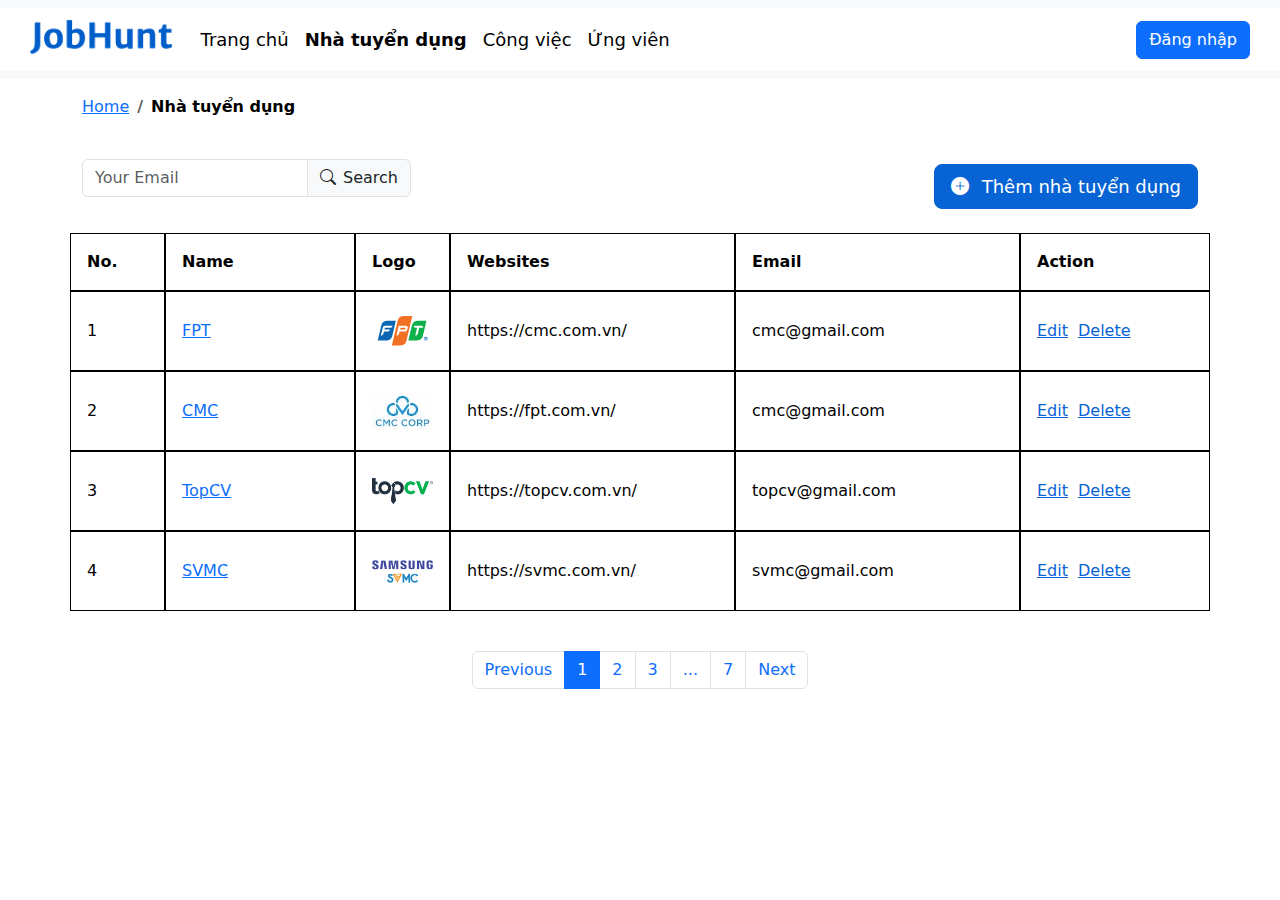
<file: employers/index.html>
<!DOCTYPE html>
<html lang="en">
<head>
  <title>Jobhunt</title>
  <meta charset="utf-8">
  <meta name="viewport" content="width=device-width, initial-scale=1">
  <link href="https://cdn.jsdelivr.net/npm/bootstrap@5.1.3/dist/css/bootstrap.min.css" rel="stylesheet">
  <link rel="stylesheet" href="https://cdn.jsdelivr.net/npm/bootstrap-icons@1.5.0/font/bootstrap-icons.css">
  <script src="https://cdn.jsdelivr.net/npm/bootstrap@5.1.3/dist/js/bootstrap.bundle.min.js"></script>
</head>

<link rel = "stylesheet" href = "style.css">

<body>
    <nav class="navbar navbar-expand-sm bg-light">
        <div class="container-fluid menu" id = "menu">
            <ul class="navbar-nav">
                <li class="nav-item">
                    <img src = "../img/logo.png">
                </li>
                <li class="nav-item">
                <a class="nav-link" href="../home/index.html">Trang chủ</a>
                </li>
                <li class="nav-item">
                <a class="nav-link active" href="">Nhà tuyển dụng</a>
                </li>
                <li class="nav-item">
                <a class="nav-link" href="../job/index.html">Công việc</a>
                </li>
                <li class="nav-item">
                    <a class="nav-link" href="../applicants/index.html">Ứng viên</a>
                </li>
                
            </ul>
            <button type="button" class="btn btn-primary nav-item log-in">Đăng nhập</button>

        </div>
    </nav>

    <div class="container-fluid mt-3 employers container">
          
          <nav aria-label="breadcrumb" style = "margin-bottom: 40px;">
            <ol class="breadcrumb">
              <li class="breadcrumb-item" style = "font-weight: 400; "><a href="../home/index.html">Home</a></li>
              <li class="breadcrumb-item active" aria-current="page" style = "font-weight: 600; color: #000">Nhà tuyển dụng</li>
            </ol>
          </nav>
        <div class = "employers-nav">
            <div class = "search-bar">
                <div class="input-group mb-3">
                    <input type="text" class="form-control" placeholder="Your Email" name="email">
                    <span class="input-group-text">
                        <i class="bi bi-search"  style = "box-sizing: border-box; margin-right: 7px;"></i>
                         Search 
                    </span>
                  </div>              
            </div>
            <div>
                <a href="../employers/add/index.html" class="btn btn-info btn-lg add-employer">
                    <i class="bi bi-plus-circle-fill" style = "box-sizing: border-box; margin-right: 7px;"></i>
                     Thêm nhà tuyển dụng
                </a>
            </div> 
        </div>
        <div class = "employers-list">
            <div class="row ">
                <div class="col-sm-1 p-3 employers-col text-black table-title">No.</div>
                <div class="col-sm-2 p-3 employers-col text-black table-title">Name</div>
                <div class="col-sm-1 p-3 employers-col text-black table-title">Logo</div>
                <div class="col-sm-3 p-3 employers-col text-black table-title">Websites</div>
                <div class="col-sm-3 p-3 employers-col text-black table-title">Email</div>
                <div class="col-sm-2 p-3 employers-col text-black table-title">Action
                </div>
            </div>
            <div class="row employers-row">
                <div class="col-sm-1 p-3 employers-col text-black">1</div>
                    <div class="col-sm-2 p-3 employers-col text employers-name">
                        <a href = "detail/index.html">
                            FPT
                        </a>
                    </div>
                <div class="col-sm-1 p-3 employers-col text-black" >
                    <div style = "width: 100%;">
                        <img src = "../img/logo/fpt.svg" style = "width: 100%;">
                    </div>            
                </div>
                <div class="col-sm-3 p-3 employers-col text-black">https://cmc.com.vn/</div>
                <div class="col-sm-3 p-3 employers-col text-black">cmc@gmail.com</div>
                <div class="col-sm-2 p-3 employers-col text-black employers-action">
                    <a href = "../employers/edit/index.html">
                        <span>Edit</span>
                    </a>
                    <span>Delete</span>
                </div>
            </div>
            <div class="row employers-row">
                <div class="col-sm-1 p-3 employers-col text-black">2</div>
                <div class="col-sm-2 p-3 employers-col text employers-name">
                    <a href = "detail/index.html">
                        CMC
                    </a>
                </div>
                <div class="col-sm-1 p-3 employers-col text-black" >
                    <div style = "width: 100%;">
                        <img src = "../img/logo/cmc.jpeg" style = "width: 100%;">
                    </div>
                </div>
                <div class="col-sm-3 p-3 employers-col text-black">https://fpt.com.vn/</div>
                <div class="col-sm-3 p-3 employers-col text-black">cmc@gmail.com</div>
                <div class="col-sm-2 p-3 employers-col text-black employers-action">
                    <a href = "../employers/edit/index.html">
                        <span>Edit</span>
                    </a>
                    <span>Delete</span>
                </div>
            </div>
            <div class="row employers-row">
                <div class="col-sm-1 p-3 employers-col text-black">3</div>
                <div class="col-sm-2 p-3 employers-col text employers-name">
                    <a href = "detail/index.html">
                        TopCV
                    </a>
                </div>
                <div class="col-sm-1 p-3 employers-col text-black" >
                    <div style = "width: 100%;">
                        <img src = "../img/logo/topcv.png" style = "width: 100%;">
                    </div>
                </div>
                <div class="col-sm-3 p-3 employers-col text-black">https://topcv.com.vn/</div>
                <div class="col-sm-3 p-3 employers-col text-black">topcv@gmail.com</div>
                <div class="col-sm-2 p-3 employers-col text-black employers-action">
                    <a href = "../employers/edit/index.html">
                        <span>Edit</span>
                    </a>
                    <span>Delete</span>
                </div>
            </div>
            <div class="row employers-row">
                <div class="col-sm-1 p-3 employers-col text-black">4</div>
                <div class="col-sm-2 p-3 employers-col text employers-name">
                    <a href = "detail/index.html">
                        SVMC
                    </a>
                </div>
                <div class="col-sm-1 p-3 employers-col text-black" >
                    <div style = "width: 100%;">
                        <img src = "../img/logo/svmc.jpeg" style = "width: 100%;">
                    </div>
                </div>
                <div class="col-sm-3 p-3 employers-col text-black">https://svmc.com.vn/</div>
                <div class="col-sm-3 p-3 employers-col text-black">svmc@gmail.com</div>
                <div class="col-sm-2 p-3 employers-col text-black employers-action">
                    <a href = "../employers/edit/index.html">
                        <span>Edit</span>
                    </a>
                    <span>Delete</span>
                </div>
            </div>
        </div>
      </div>
      <ul class="pagination justify-content-center employers-pagination">
        <li class="page-item"><a class="page-link" href="javascript:void(0);">Previous</a></li>
        <li class="page-item active"><a class="page-link" href="javascript:void(0);">1</a></li>
        <li class="page-item"><a class="page-link" href="javascript:void(0);">2</a></li>
        <li class="page-item"><a class="page-link" href="javascript:void(0);">3</a></li>
        <li class="page-item"><a class="page-link" href="javascript:void(0);">...</a></li>

        <li class="page-item"><a class="page-link" href="javascript:void(0);">7</a></li>
        <li class="page-item"><a class="page-link" href="javascript:void(0);">Next</a></li>
      </ul>
      

</body>
</html>
</file>
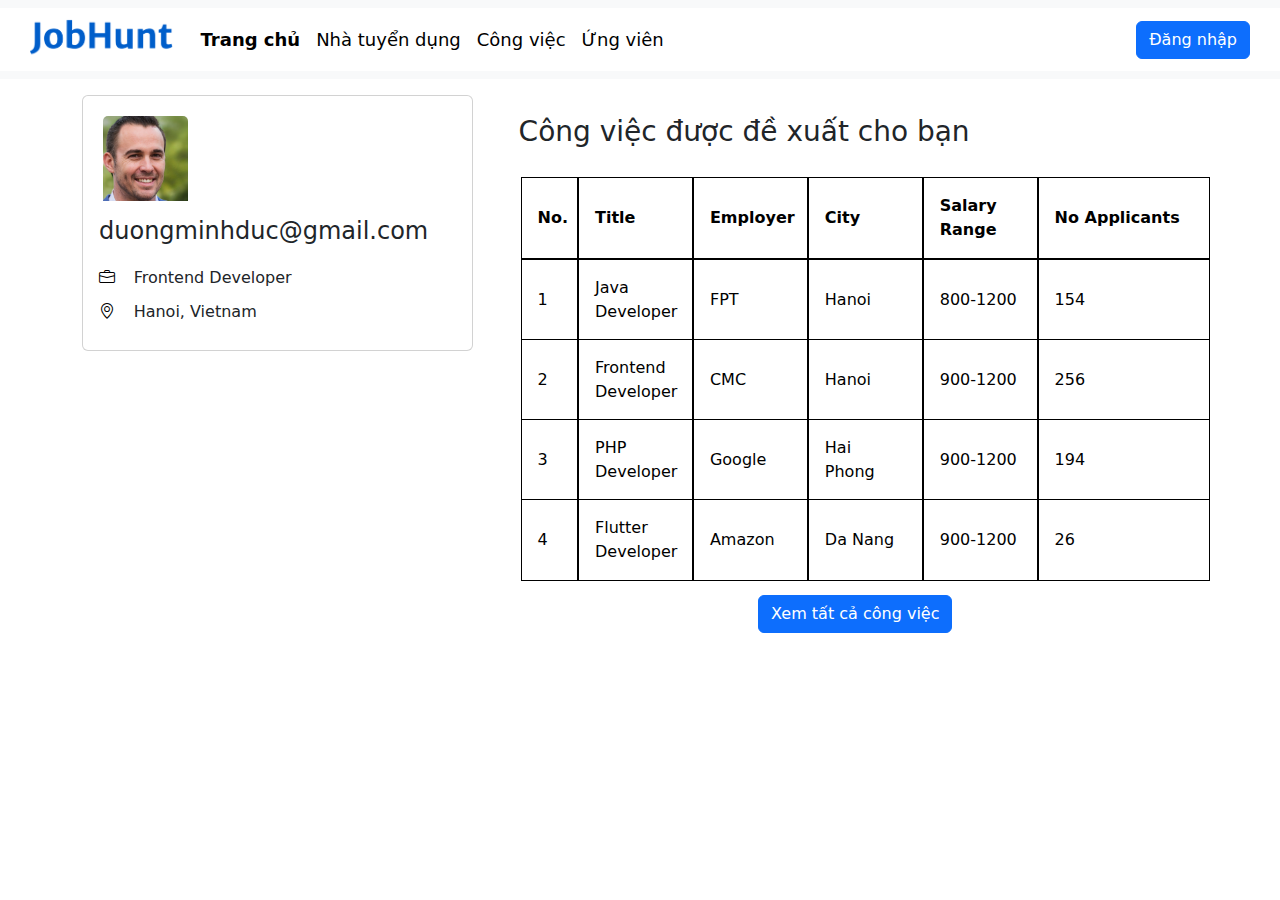
<file: home/index.html>
<!DOCTYPE html>
<html lang="en">
<head>
  <title>Jobhunt</title>
  <meta charset="utf-8">
  <meta name="viewport" content="width=device-width, initial-scale=1">
  <link href="https://cdn.jsdelivr.net/npm/bootstrap@5.1.3/dist/css/bootstrap.min.css" rel="stylesheet">
  <link rel="stylesheet" href="https://cdn.jsdelivr.net/npm/bootstrap-icons@1.5.0/font/bootstrap-icons.css">
  <script src="https://cdn.jsdelivr.net/npm/bootstrap@5.1.3/dist/js/bootstrap.bundle.min.js"></script>
</head>

<link rel = "stylesheet" href = "style.css">

<body>

    <nav class="navbar navbar-expand-sm bg-light">
        <div class="container-fluid menu" id = "menu">
            <ul class="navbar-nav">
                <li class="nav-item">
                    <img src = "../img/logo.png" class = "menu-logo">
                </li>
                <li class="nav-item">
                <a class="nav-link active" href="../home/index.html">Trang chủ</a>
                </li>
                <li class="nav-item">
                <a class="nav-link" href="../employers/index.html">Nhà tuyển dụng</a>
                </li>
                <li class="nav-item">
                <a class="nav-link" href="../job/index.html">Công việc</a>
                </li>
                <li class="nav-item">
                    <a class="nav-link" href="../applicants/index.html">Ứng viên</a>
                </li>
                
            </ul>
            <button type="button" class="btn btn-primary nav-item log-in">Đăng nhập</button>

        </div>
      </nav>

    <div class="container-fluid mt-3 container intro">
        <div class = "user-info">
            <div class="card">
                <img class="card-img-top" src="../img/face.jpeg" alt="Card image" class="rounded-circle" style="width:22%; margin: 20px 0px 0 20px ;">
                <div class="card-body">
                  <h4 class="card-title" style = "margin-bottom: 20px;">duongminhduc@gmail.com</h4>
                  <div class="info">
                    <div class = "icon">
                        <i class="bi bi-briefcase"></i>
                    </div>
                    <div class = "content">
                        Frontend Developer
                    </div>
                  </div>
                  <div class="card-text info">
                    <div class = "icon">
                        <i class="bi bi-geo-alt"></i>
                    </div>
                    <div class = "content">
                        Hanoi, Vietnam
                    </div>
                  </div>
                </div>
            </div>
        </div>
        <div class = "job-info">
            <p class="h3" style = "padding: 20px 0; margin-left: -14px">Công việc được đề xuất cho bạn</p>

            <div class = "jobs-list">
                <div class="row ">
                    <div class="col-sm-1 p-3 jobs-col text-black table-title">No.</div>
                    <div class="col-sm-2 p-3 jobs-col text-black table-title">Title</div>
                    <div class="col-sm-2 p-3 jobs-col text-black table-title">Employer</div>
                    <div class="col-sm-2 p-3 jobs-col text-black table-title">City</div>
                    <div class="col-sm-2 p-3 jobs-col text-black table-title">Salary Range</div>
                    <div class="col-sm-3 p-3 jobs-col text-black table-title">No Applicants</div>
                    </div>
                <a href = "detail/index.html">
                    <div class="row jobs-row">
                        <div class="col-sm-1 p-3 jobs-col text-black">1</div>
                        <div class="col-sm-2 p-3 jobs-col text-black ">Java Developer</div>
                        <div class="col-sm-2 p-3 jobs-col text-black ">FPT</div>
                        <div class="col-sm-2 p-3 jobs-col text-black">Hanoi</div>
                        <div class="col-sm-2 p-3 jobs-col text-black">800-1200</div>
                        <div class="col-sm-3 p-3 jobs-col text-black">154</div>
                    </div>
                </a>
              
                <a href = "detail/index.html">
                <div class="row jobs-row">
                    <div class="col-sm-1 p-3 jobs-col text-black">2</div>
                    <div class="col-sm-2 p-3 jobs-col text-black">Frontend Developer</div>
                    <div class="col-sm-2 p-3 jobs-col text-black">CMC</div>
                    <div class="col-sm-2 p-3 jobs-col text-black">Hanoi</div>
                    <div class="col-sm-2 p-3 jobs-col text-black">900-1200</div>
                    <div class="col-sm-3 p-3 jobs-col text-black">256</div>
                </div>
                </a>
    
                <a href = "detail/index.html">
                <div class="row jobs-row">
                    <div class="col-sm-1 p-3 jobs-col text-black">3</div>
                    <div class="col-sm-2 p-3 jobs-col text-black">PHP Developer</div>
                    <div class="col-sm-2 p-3 jobs-col text-black">Google</div>
                    <div class="col-sm-2 p-3 jobs-col text-black">Hai Phong</div>
                    <div class="col-sm-2 p-3 jobs-col text-black">900-1200</div>
                    <div class="col-sm-3 p-3 jobs-col text-black">194</div>
                </div>
                </a>
    
                <a href = "detail/index.html">
                <div class="row jobs-row">
                    <div class="col-sm-1 p-3 jobs-col text-black">4</div>
                    <div class="col-sm-2 p-3 jobs-col text-black">Flutter Developer</div>
                    <div class="col-sm-2 p-3 jobs-col text-black">Amazon</div>
                    <div class="col-sm-2 p-3 jobs-col text-black">Da Nang</div>
                    <div class="col-sm-2 p-3 jobs-col text-black">900-1200</div>
                    <div class="col-sm-3 p-3 jobs-col text-black">26</div>
                </div>
                </a>
            </div>
            <div class="container mt-3 text-center">
                <a href = "../job/index.html">
                    <button type="button" class="btn btn-primary" style = "margin-right: 20px;">Xem tất cả công việc</button>
                </a>
            </div>
        </div>
    </div>
      

</body>
</html>
</file>
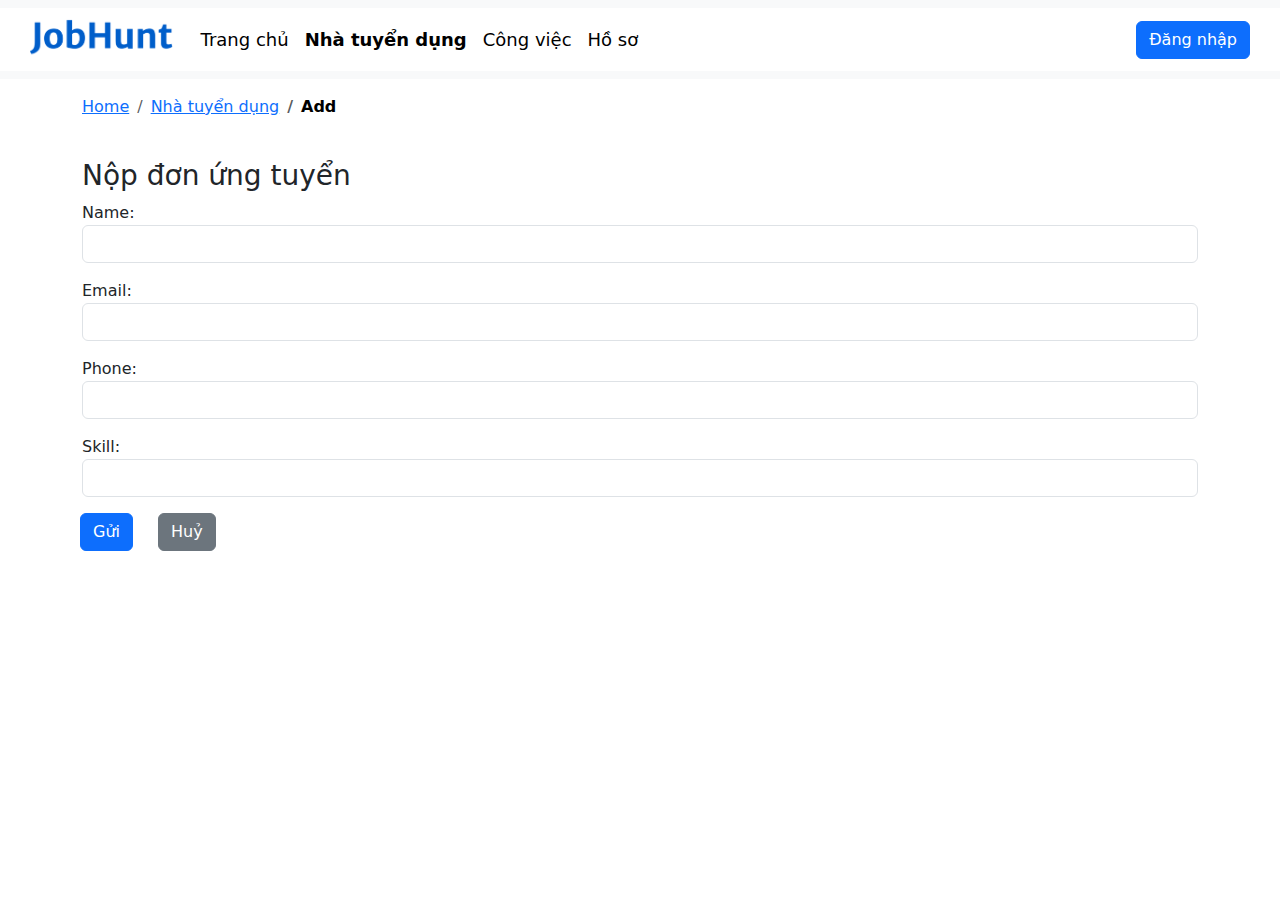
<file: applicants/apply/index.html>
<!DOCTYPE html>
<html lang="en">
<head>
  <title>Jobhunt</title>
  <meta charset="utf-8">
  <meta name="viewport" content="width=device-width, initial-scale=1">
  <link href="https://cdn.jsdelivr.net/npm/bootstrap@5.1.3/dist/css/bootstrap.min.css" rel="stylesheet">
  <link rel="stylesheet" href="https://cdn.jsdelivr.net/npm/bootstrap-icons@1.5.0/font/bootstrap-icons.css">
  <script src="https://cdn.jsdelivr.net/npm/bootstrap@5.1.3/dist/js/bootstrap.bundle.min.js"></script>
</head>

<link rel = "stylesheet" href = "style.css">

<body>
    <nav class="navbar navbar-expand-sm bg-light">
        <div class="container-fluid menu" id = "menu">
            <ul class="navbar-nav">
                <li class="nav-item">
                    <img src = "../../img/logo.png">
                </li>
                <li class="nav-item">
                <a class="nav-link" href="../../home/index.html">Trang chủ</a>
                </li>
                <li class="nav-item">
                <a class="nav-link active" href="">Nhà tuyển dụng</a>
                </li>
                <li class="nav-item">
                <a class="nav-link" href="#">Công việc</a>
                </li>
                <li class="nav-item">
                    <a class="nav-link" href="#">Hồ sơ</a>
                </li>
                
            </ul>
            <button type="button" class="btn btn-primary nav-item log-in">Đăng nhập</button>

        </div>
    </nav>

    <div class="container-fluid mt-3 employers container">
        <nav aria-label="breadcrumb" style = "margin-bottom: 40px;">
            <ol class="breadcrumb">
              <li class="breadcrumb-item" style = "font-weight: 400; "><a href="../../home/index.html">Home</a></li>
              <li class="breadcrumb-item" style = "font-weight: 400; "><a href="../../employers/index.html">Nhà tuyển dụng</a></li>
              <li class="breadcrumb-item active" aria-current="page" style = "font-weight: 600; color: #000">Add</li>
            </ol>
        </nav>

        <p class="h3"> Nộp đơn ứng tuyển</p>

        <form action="">
            <div class="mb-3">
              <label for="email">Name:</label>
              <input class="form-control" placeholder="" name="name">
            </div>
            <div class="mb-3">
                <label for="pwd">Email:</label>
                <input class="form-control" placeholder="" name="website">
              </div>
              <div class="mb-3">
                <label for="pwd">Phone:</label>
                <input class="form-control" placeholder="" name="website">
              </div>
              <div class="mb-3">
                <label for="pwd">Skill:</label>
                <input class="form-control" placeholder="" name="website">
              </div>
              <!-- <div class="mb-3">
                <label for="pwd">Logo:</label>
                <input class="form-control" type="file" id="formFile">
            </div> -->
            <!-- <div class="form-check mb-3">
              <label class="form-check-label">
                <input class="form-check-input" type="checkbox" name="remember"> Remember me
              </label>
            </div> -->
            <!-- <button type="submit" class="btn btn-primary">Submit</button> -->
          </form>

          <div class="container mt-3" style = "margin-left: -14px;">
            <a href = "sent/index.html"><button type="button" class="btn btn-primary" style = "margin-right: 20px;">Gửi</button></a>
            <button type="button" class="btn btn-secondary">Huỷ</button>
          </div>
          
          
    </div>
      

</body>
</html>
</file>
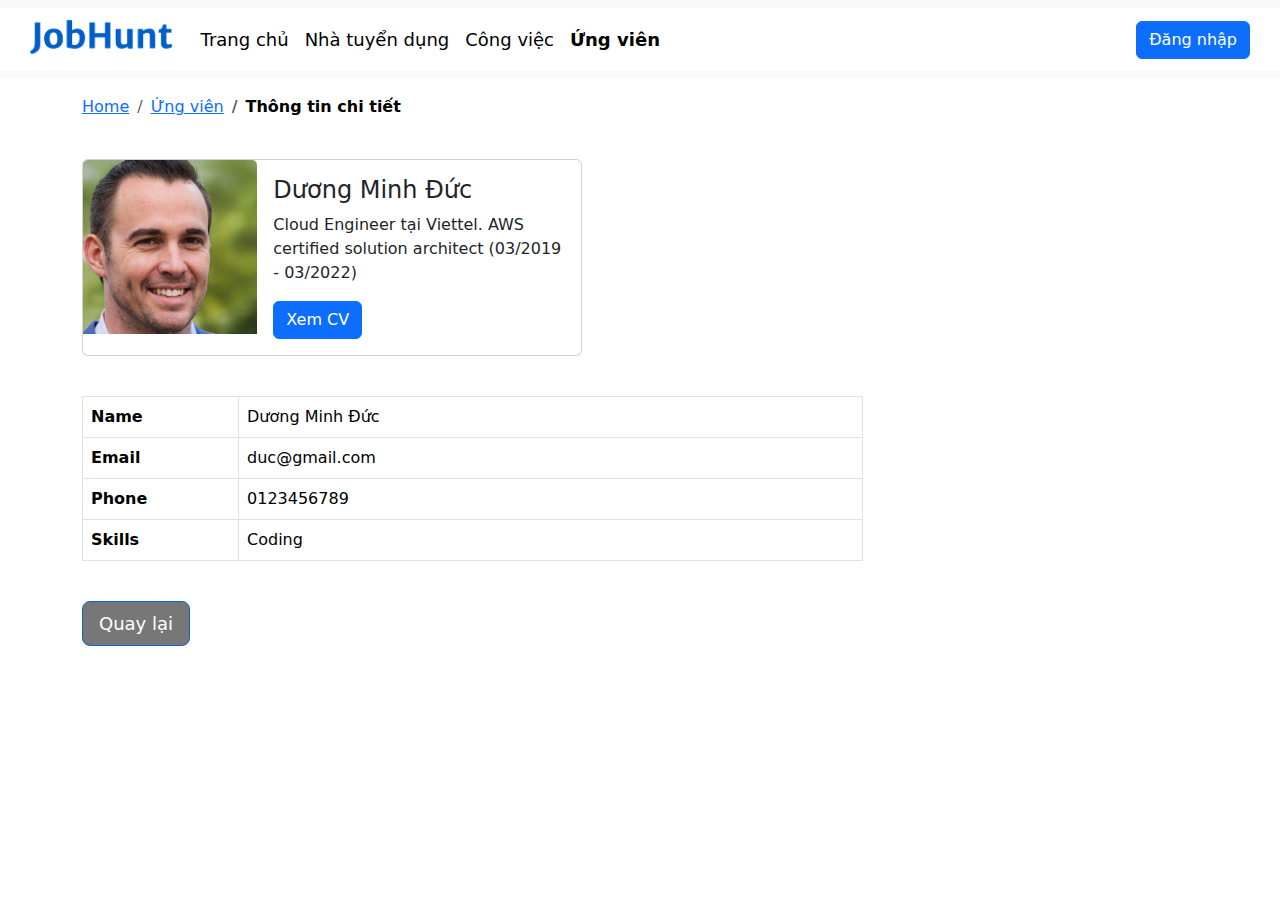
<file: applicants/detail/index.html>
<!DOCTYPE html>
<html lang="en">
<head>
  <title>Jobhunt</title>
  <meta charset="utf-8">
  <meta name="viewport" content="width=device-width, initial-scale=1">
  <link href="https://cdn.jsdelivr.net/npm/bootstrap@5.1.3/dist/css/bootstrap.min.css" rel="stylesheet">
  <link rel="stylesheet" href="https://cdn.jsdelivr.net/npm/bootstrap-icons@1.5.0/font/bootstrap-icons.css">
  <script src="https://cdn.jsdelivr.net/npm/bootstrap@5.1.3/dist/js/bootstrap.bundle.min.js"></script>
</head>

<link rel = "stylesheet" href = "style.css">

<body>
  <nav class="navbar navbar-expand-sm bg-light">
    <div class="container-fluid menu" id = "menu">
        <ul class="navbar-nav">
            <li class="nav-item">
                <img src = "../../img/logo.png">
            </li>
            <li class="nav-item">
            <a class="nav-link" href="../../home/index.html">Trang chủ</a>
            </li>
            <li class="nav-item">
            <a class="nav-link" href="../../employers/index.html">Nhà tuyển dụng</a>
            </li>
            <li class="nav-item">
            <a class="nav-link" href="../../job/index.html">Công việc</a>
            </li>
            <li class="nav-item">
                <a class="nav-link active" href="#">Ứng viên</a>
            </li>
            
        </ul>
        <button type="button" class="btn btn-primary nav-item log-in">Đăng nhập</button>

    </div>
</nav>

    <div class="container-fluid mt-3 employers container">
      <nav aria-label="breadcrumb" style = "margin-bottom: 40px;">
        <ol class="breadcrumb">
          <li class="breadcrumb-item" style = "font-weight: 400; "><a href="../../home/index.html">Home</a></li>
          <li class="breadcrumb-item" style = "font-weight: 400; "><a href="../../applicants/index.html">Ứng viên</a></li>
          <li class="breadcrumb-item active" aria-current="page" style = "font-weight: 600; color: #000">Thông tin chi tiết</li>
        </ol>
      </nav>

        <div class="card" style="width:500px; margin-bottom: 40px; display: flex; flex-direction: row;">
          <div style="width:35%">
            <img class="card-img-top" src="../../img/face.jpeg" alt="Card image" style="width:100%">
          </div>
          <div class="card-body" style = "width:65%">
            <h4 class="card-title">Dương Minh Đức</h4>
            <p class="card-text">Cloud Engineer tại Viettel. AWS certified solution architect (03/2019 - 03/2022)
            </p>
            <a href="#" class="btn btn-primary">Xem CV</a>
          </div>
        </div>

        <table class="table table-bordered" style = "width: 70%">
          <!-- <thead>
            <tr>
              <th scope="col">#</th>
              <th scope="col">First</th>
              <th scope="col">Last</th>
              <th scope="col">Handle</th>
            </tr>
          </thead> -->
          <tbody>
            <tr>
              <th scope="row" style = "width: 20%">Name</th>
              <td style = "width: 80%">Dương Minh Đức</td>           
            </tr>
            <tr>
              <th scope="row">Email</th>
              <td>duc@gmail.com</td>             
            </tr>
            <tr>
              <th scope="row">Phone</th>
              <td>0123456789</td>
            </tr>
            <tr>
              <th scope="row">Skills</th>
              <td>Coding</td>
            </tr>
          </tbody>
        </table>

        <div class = "nav-job" style = "display: flex;">
          <a href="../index.html" class="btn btn-info btn-lg view-job" style = "background-color: rgb(119, 119, 119);">
                        Quay lại
          </a>
        </div>


          
    </div>
      

</body>
</html>
</file>
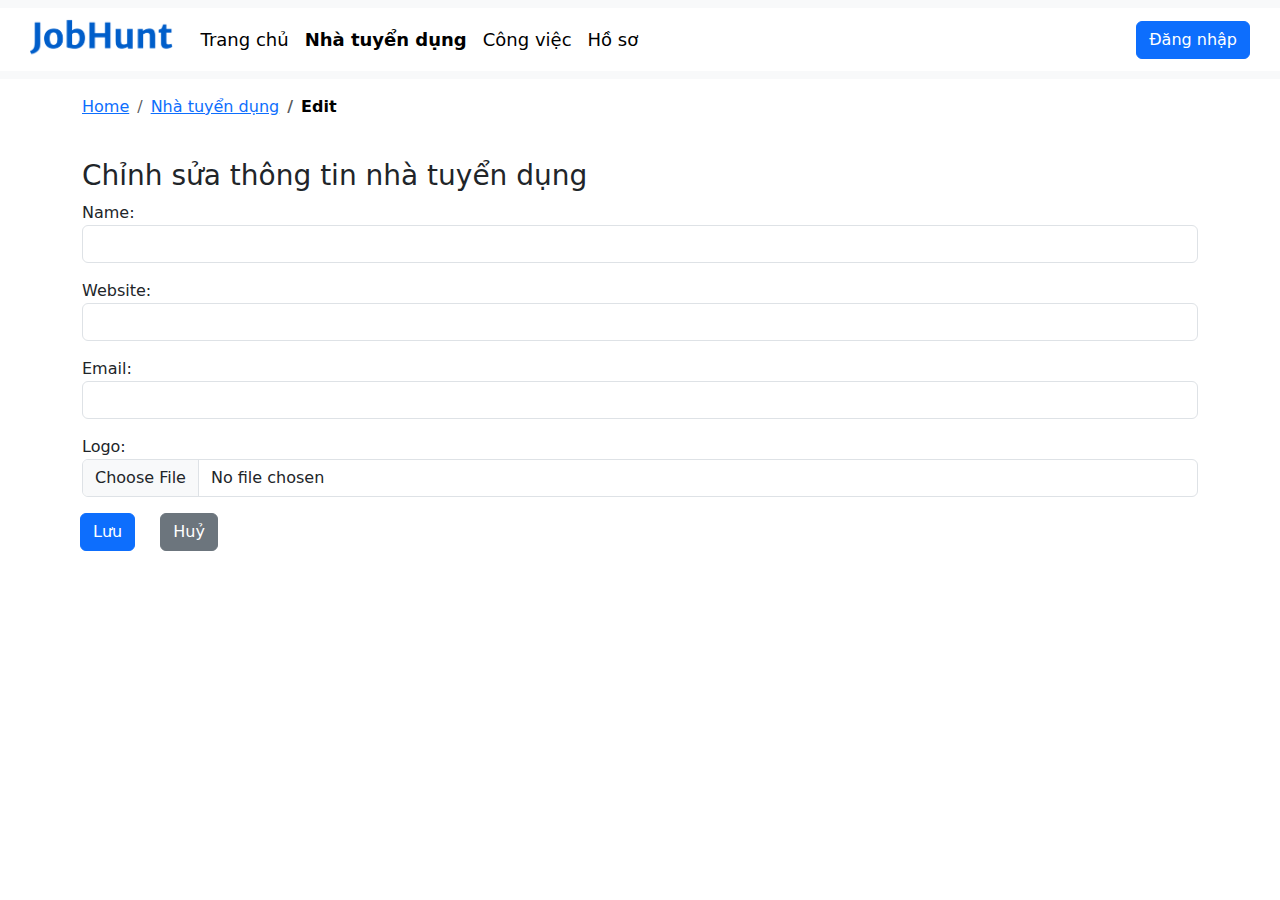
<file: applicants/edit/index.html>
<!DOCTYPE html>
<html lang="en">
<head>
  <title>Jobhunt</title>
  <meta charset="utf-8">
  <meta name="viewport" content="width=device-width, initial-scale=1">
  <link href="https://cdn.jsdelivr.net/npm/bootstrap@5.1.3/dist/css/bootstrap.min.css" rel="stylesheet">
  <link rel="stylesheet" href="https://cdn.jsdelivr.net/npm/bootstrap-icons@1.5.0/font/bootstrap-icons.css">
  <script src="https://cdn.jsdelivr.net/npm/bootstrap@5.1.3/dist/js/bootstrap.bundle.min.js"></script>
</head>

<link rel = "stylesheet" href = "style.css">

<body>
    <nav class="navbar navbar-expand-sm bg-light">
        <div class="container-fluid menu" id = "menu">
            <ul class="navbar-nav">
                <li class="nav-item">
                    <img src = "../../img/logo.png">
                </li>
                <li class="nav-item">
                <a class="nav-link" href="../../home/index.html">Trang chủ</a>
                </li>
                <li class="nav-item">
                <a class="nav-link active" href="">Nhà tuyển dụng</a>
                </li>
                <li class="nav-item">
                <a class="nav-link" href="#">Công việc</a>
                </li>
                <li class="nav-item">
                    <a class="nav-link" href="#">Hồ sơ</a>
                </li>
                
            </ul>
            <button type="button" class="btn btn-primary nav-item log-in">Đăng nhập</button>

        </div>
    </nav>

    <div class="container-fluid mt-3 employers container">
        <nav aria-label="breadcrumb" style = "margin-bottom: 40px;">
            <ol class="breadcrumb">
              <li class="breadcrumb-item" style = "font-weight: 400; "><a href="../../home/index.html">Home</a></li>
              <li class="breadcrumb-item" style = "font-weight: 400; "><a href="../../employers/index.html">Nhà tuyển dụng</a></li>
              <li class="breadcrumb-item active" aria-current="page" style = "font-weight: 600; color: #000">Edit</li>
            </ol>
        </nav>

        <p class="h3"> Chỉnh sửa thông tin nhà tuyển dụng</p>

        <form action="">
            <div class="mb-3">
              <label for="email">Name:</label>
              <input class="form-control" placeholder="" name="name">
            </div>
            <div class="mb-3">
              <label for="pwd">Website:</label>
              <input class="form-control" placeholder="" name="website">
            </div>
            <div class="mb-3">
                <label for="pwd">Email:</label>
                <input class="form-control" placeholder="" name="website">
              </div>
              <div class="mb-3">
                <label for="pwd">Logo:</label>
                <input class="form-control" type="file" id="formFile">
            </div>
            <!-- <div class="form-check mb-3">
              <label class="form-check-label">
                <input class="form-check-input" type="checkbox" name="remember"> Remember me
              </label>
            </div> -->
            <!-- <button type="submit" class="btn btn-primary">Submit</button> -->
          </form>

          <div class="container mt-3" style = "margin-left: -14px;">
            <button type="button" class="btn btn-primary" style = "margin-right: 20px;">Lưu</button>
            <button type="button" class="btn btn-secondary">Huỷ</button>
          </div>
          
          
    </div>
      

</body>
</html>
</file>
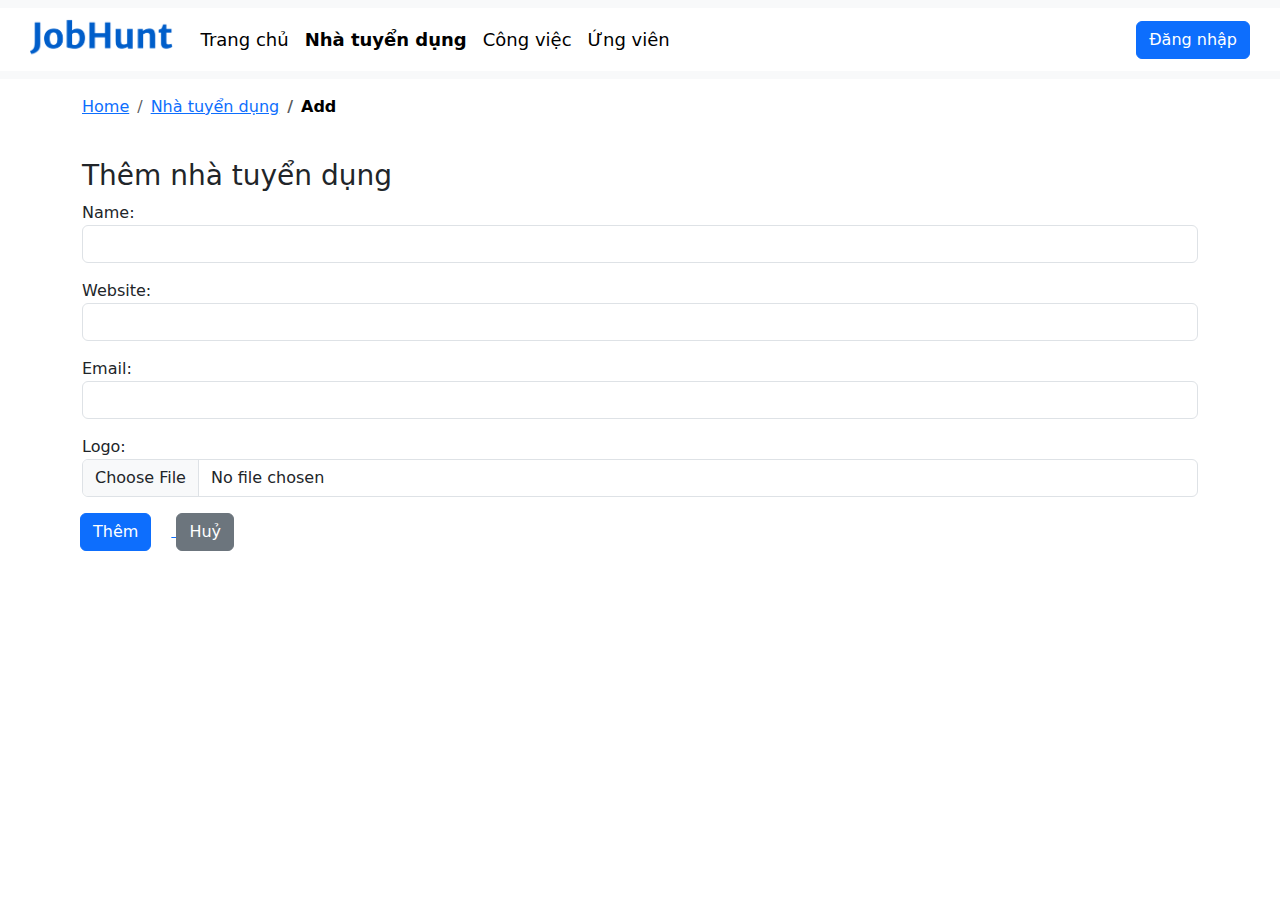
<file: employers/add/index.html>
<!DOCTYPE html>
<html lang="en">
<head>
  <title>Jobhunt</title>
  <meta charset="utf-8">
  <meta name="viewport" content="width=device-width, initial-scale=1">
  <link href="https://cdn.jsdelivr.net/npm/bootstrap@5.1.3/dist/css/bootstrap.min.css" rel="stylesheet">
  <link rel="stylesheet" href="https://cdn.jsdelivr.net/npm/bootstrap-icons@1.5.0/font/bootstrap-icons.css">
  <script src="https://cdn.jsdelivr.net/npm/bootstrap@5.1.3/dist/js/bootstrap.bundle.min.js"></script>
</head>

<link rel = "stylesheet" href = "style.css">

<body>
    <nav class="navbar navbar-expand-sm bg-light">
        <div class="container-fluid menu" id = "menu">
            <ul class="navbar-nav">
                <li class="nav-item">
                    <img src = "../../img/logo.png">
                </li>
                <li class="nav-item">
                <a class="nav-link" href="../../home/index.html">Trang chủ</a>
                </li>
                <li class="nav-item">
                <a class="nav-link active" href="">Nhà tuyển dụng</a>
                </li>
                <li class="nav-item">
                <a class="nav-link" href="../../job/index.html">Công việc</a>
                </li>
                <li class="nav-item">
                    <a class="nav-link" href="../../applicants/index.html">Ứng viên</a>
                </li>
                
            </ul>
            <button type="button" class="btn btn-primary nav-item log-in">Đăng nhập</button>

        </div>
    </nav>

    <div class="container-fluid mt-3 employers container">
        <nav aria-label="breadcrumb" style = "margin-bottom: 40px;">
            <ol class="breadcrumb">
              <li class="breadcrumb-item" style = "font-weight: 400; "><a href="../../home/index.html">Home</a></li>
              <li class="breadcrumb-item" style = "font-weight: 400; "><a href="../../employers/index.html">Nhà tuyển dụng</a></li>
              <li class="breadcrumb-item active" aria-current="page" style = "font-weight: 600; color: #000">Add</li>
            </ol>
        </nav>

        <p class="h3"> Thêm nhà tuyển dụng</p>

        <form action="">
            <div class="mb-3">
              <label for="email">Name:</label>
              <input class="form-control" placeholder="" name="name">
            </div>
            <div class="mb-3">
              <label for="pwd">Website:</label>
              <input class="form-control" placeholder="" name="website">
            </div>
            <div class="mb-3">
                <label for="pwd">Email:</label>
                <input class="form-control" placeholder="" name="website">
              </div>
              <div class="mb-3">
                <label for="pwd">Logo:</label>
                <input class="form-control" type="file" id="formFile">
            </div>
            <!-- <div class="form-check mb-3">
              <label class="form-check-label">
                <input class="form-check-input" type="checkbox" name="remember"> Remember me
              </label>
            </div> -->
            <!-- <button type="submit" class="btn btn-primary">Submit</button> -->
          </form>

          <div class="container mt-3" style = "margin-left: -14px;">
            <a href = "../../employers/index.html">
            <button type="button" class="btn btn-primary" style = "margin-right: 20px;">Thêm</button>
            </a>
            <a href = "../../employers/index.html">
            <button type="button" class="btn btn-secondary">Huỷ</button>
            </a>
          </div>
          
          
    </div>
      

</body>
</html>
</file>
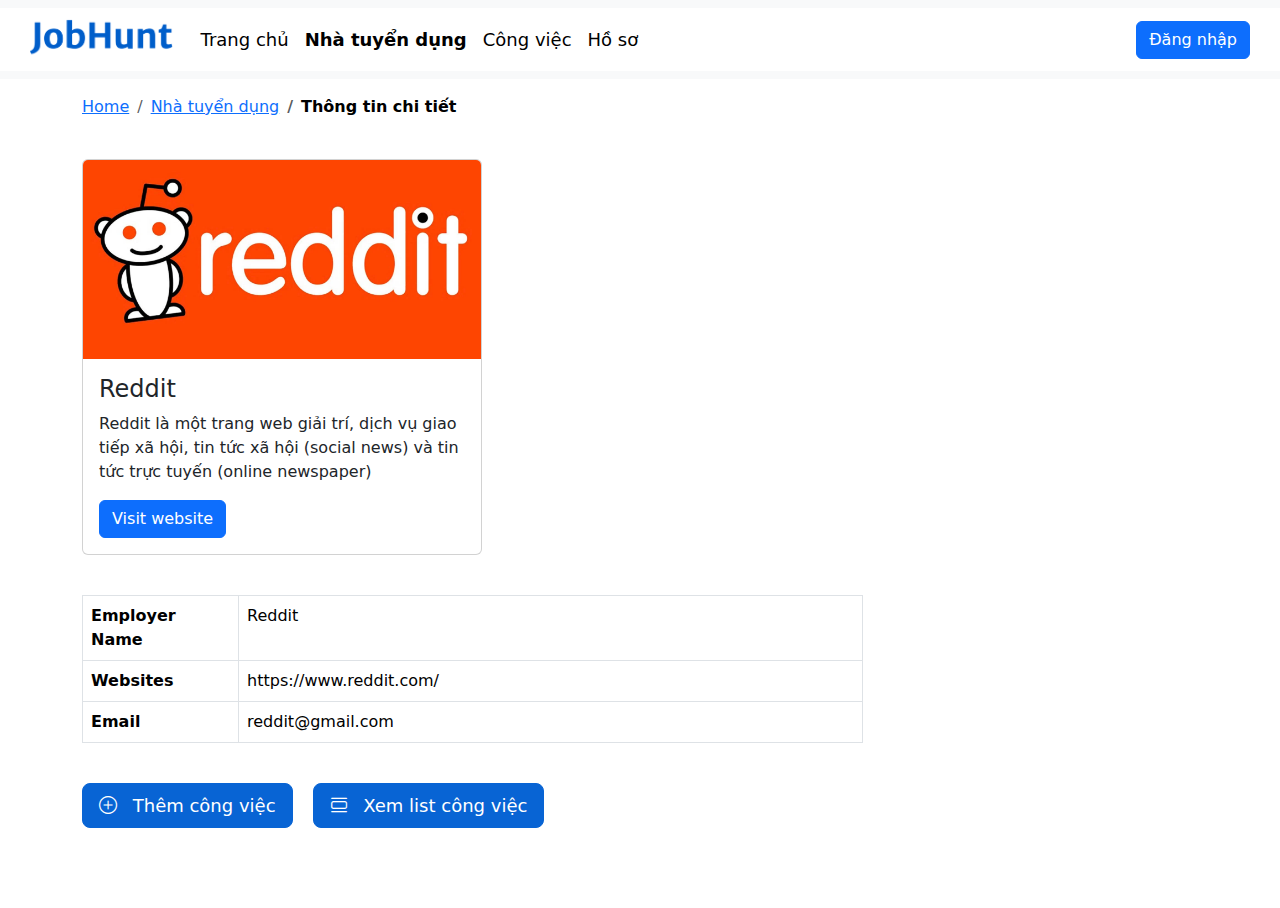
<file: employers/detail/index.html>
<!DOCTYPE html>
<html lang="en">
<head>
  <title>Jobhunt</title>
  <meta charset="utf-8">
  <meta name="viewport" content="width=device-width, initial-scale=1">
  <link href="https://cdn.jsdelivr.net/npm/bootstrap@5.1.3/dist/css/bootstrap.min.css" rel="stylesheet">
  <link rel="stylesheet" href="https://cdn.jsdelivr.net/npm/bootstrap-icons@1.5.0/font/bootstrap-icons.css">
  <script src="https://cdn.jsdelivr.net/npm/bootstrap@5.1.3/dist/js/bootstrap.bundle.min.js"></script>
</head>

<link rel = "stylesheet" href = "style.css">

<body>
    <nav class="navbar navbar-expand-sm bg-light">
        <div class="container-fluid menu" id = "menu">
            <ul class="navbar-nav">
                <li class="nav-item">
                    <img src = "../../img/logo.png">
                </li>
                <li class="nav-item">
                <a class="nav-link" href="../../home/index.html">Trang chủ</a>
                </li>
                <li class="nav-item">
                <a class="nav-link active" href="">Nhà tuyển dụng</a>
                </li>
                <li class="nav-item">
                <a class="nav-link" href="../../job/index.html">Công việc</a>
                </li>
                <li class="nav-item">
                    <a class="nav-link" href="../../applicants/index.html">Hồ sơ</a>
                </li>
                
            </ul>
            <button type="button" class="btn btn-primary nav-item log-in">Đăng nhập</button>

        </div>
    </nav>

    <div class="container-fluid mt-3 employers container">
        <nav aria-label="breadcrumb" style = "margin-bottom: 40px;">
            <ol class="breadcrumb">
              <li class="breadcrumb-item" style = "font-weight: 400; "><a href="../../home/index.html">Home</a></li>
              <li class="breadcrumb-item" style = "font-weight: 400; "><a href="../../employers/index.html">Nhà tuyển dụng</a></li>
              <li class="breadcrumb-item active" aria-current="page" style = "font-weight: 600; color: #000">Thông tin chi tiết</li>
            </ol>
        </nav>

        <div class="card" style="width:400px; margin-bottom: 40px;">
          <img class="card-img-top" src="../../img/reddit.webp" alt="Card image" style="width:100%">
          <div class="card-body">
            <h4 class="card-title">Reddit</h4>
            <p class="card-text">Reddit là một trang web giải trí, dịch vụ giao tiếp xã hội, tin tức xã hội (social news) và tin tức trực tuyến (online newspaper)</p>
            <a href="#" class="btn btn-primary">Visit website</a>
          </div>
        </div>

        <table class="table table-bordered" style = "width: 70%">
          <!-- <thead>
            <tr>
              <th scope="col">#</th>
              <th scope="col">First</th>
              <th scope="col">Last</th>
              <th scope="col">Handle</th>
            </tr>
          </thead> -->
          <tbody>
            <tr>
              <th scope="row" style = "width: 20%">Employer Name</th>
              <td style = "width: 80%">Reddit</td>           
            </tr>
            <tr>
              <th scope="row">Websites</th>
              <td>https://www.reddit.com/</td>             
            </tr>
            <tr>
              <th scope="row">Email</th>
              <td>reddit@gmail.com</td>
            </tr>
          </tbody>
        </table>

        <div class = "nav-job" style = "display: flex;">
          <a href="#" class="btn btn-info btn-lg add-job">
            <i class="bi bi-plus-circle" style = "padding-right: 10px; font-weight: 600;"></i>
            Thêm công việc
          </a>
          <a href="#" class="btn btn-info btn-lg view-job">
            <i class="bi bi-view-list" style = "padding-right: 10px; font-weight: 600;"></i>
                        Xem list công việc
          </a>
        </div>


          
    </div>
      

</body>
</html>
</file>
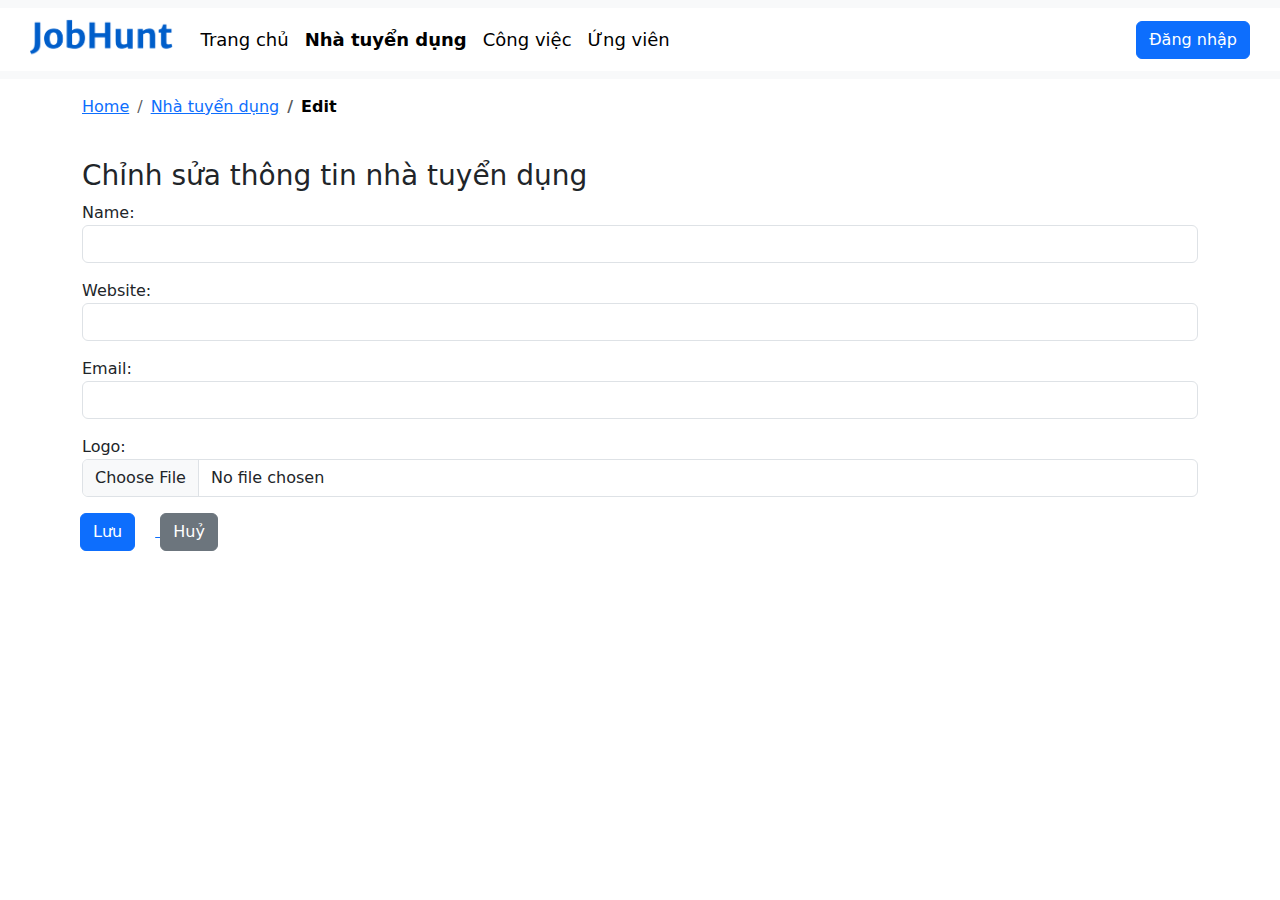
<file: employers/edit/index.html>
<!DOCTYPE html>
<html lang="en">
<head>
  <title>Jobhunt</title>
  <meta charset="utf-8">
  <meta name="viewport" content="width=device-width, initial-scale=1">
  <link href="https://cdn.jsdelivr.net/npm/bootstrap@5.1.3/dist/css/bootstrap.min.css" rel="stylesheet">
  <link rel="stylesheet" href="https://cdn.jsdelivr.net/npm/bootstrap-icons@1.5.0/font/bootstrap-icons.css">
  <script src="https://cdn.jsdelivr.net/npm/bootstrap@5.1.3/dist/js/bootstrap.bundle.min.js"></script>
</head>

<link rel = "stylesheet" href = "style.css">

<body>
    <nav class="navbar navbar-expand-sm bg-light">
        <div class="container-fluid menu" id = "menu">
            <ul class="navbar-nav">
                <li class="nav-item">
                    <img src = "../../img/logo.png">
                </li>
                <li class="nav-item">
                <a class="nav-link" href="../../home/index.html">Trang chủ</a>
                </li>
                <li class="nav-item">
                <a class="nav-link active" href="">Nhà tuyển dụng</a>
                </li>
                <li class="nav-item">
                <a class="nav-link" href="../../job/index.html">Công việc</a>
                </li>
                <li class="nav-item">
                    <a class="nav-link" href="../../applicants/index.html">Ứng viên</a>
                </li>
                
            </ul>
            <button type="button" class="btn btn-primary nav-item log-in">Đăng nhập</button>

        </div>
    </nav>

    <div class="container-fluid mt-3 employers container">
        <nav aria-label="breadcrumb" style = "margin-bottom: 40px;">
            <ol class="breadcrumb">
              <li class="breadcrumb-item" style = "font-weight: 400; "><a href="../../home/index.html">Home</a></li>
              <li class="breadcrumb-item" style = "font-weight: 400; "><a href="../../employers/index.html">Nhà tuyển dụng</a></li>
              <li class="breadcrumb-item active" aria-current="page" style = "font-weight: 600; color: #000">Edit</li>
            </ol>
        </nav>

        <p class="h3"> Chỉnh sửa thông tin nhà tuyển dụng</p>

        <form action="">
            <div class="mb-3">
              <label for="email">Name:</label>
              <input class="form-control" placeholder="" name="name">
            </div>
            <div class="mb-3">
              <label for="pwd">Website:</label>
              <input class="form-control" placeholder="" name="website">
            </div>
            <div class="mb-3">
                <label for="pwd">Email:</label>
                <input class="form-control" placeholder="" name="website">
              </div>
              <div class="mb-3">
                <label for="pwd">Logo:</label>
                <input class="form-control" type="file" id="formFile">
            </div>
            <!-- <div class="form-check mb-3">
              <label class="form-check-label">
                <input class="form-check-input" type="checkbox" name="remember"> Remember me
              </label>
            </div> -->
            <!-- <button type="submit" class="btn btn-primary">Submit</button> -->
          </form>

          <div class="container mt-3" style = "margin-left: -14px;">
            <a href = "../../employers/index.html">
              <button type="button" class="btn btn-primary" style = "margin-right: 20px;">Lưu</button>
            </a>
            <a href = "../../employers/index.html">
              <button type="button" class="btn btn-secondary">Huỷ</button>
            </a>
          </div>
          
          
    </div>
      

</body>
</html>
</file>
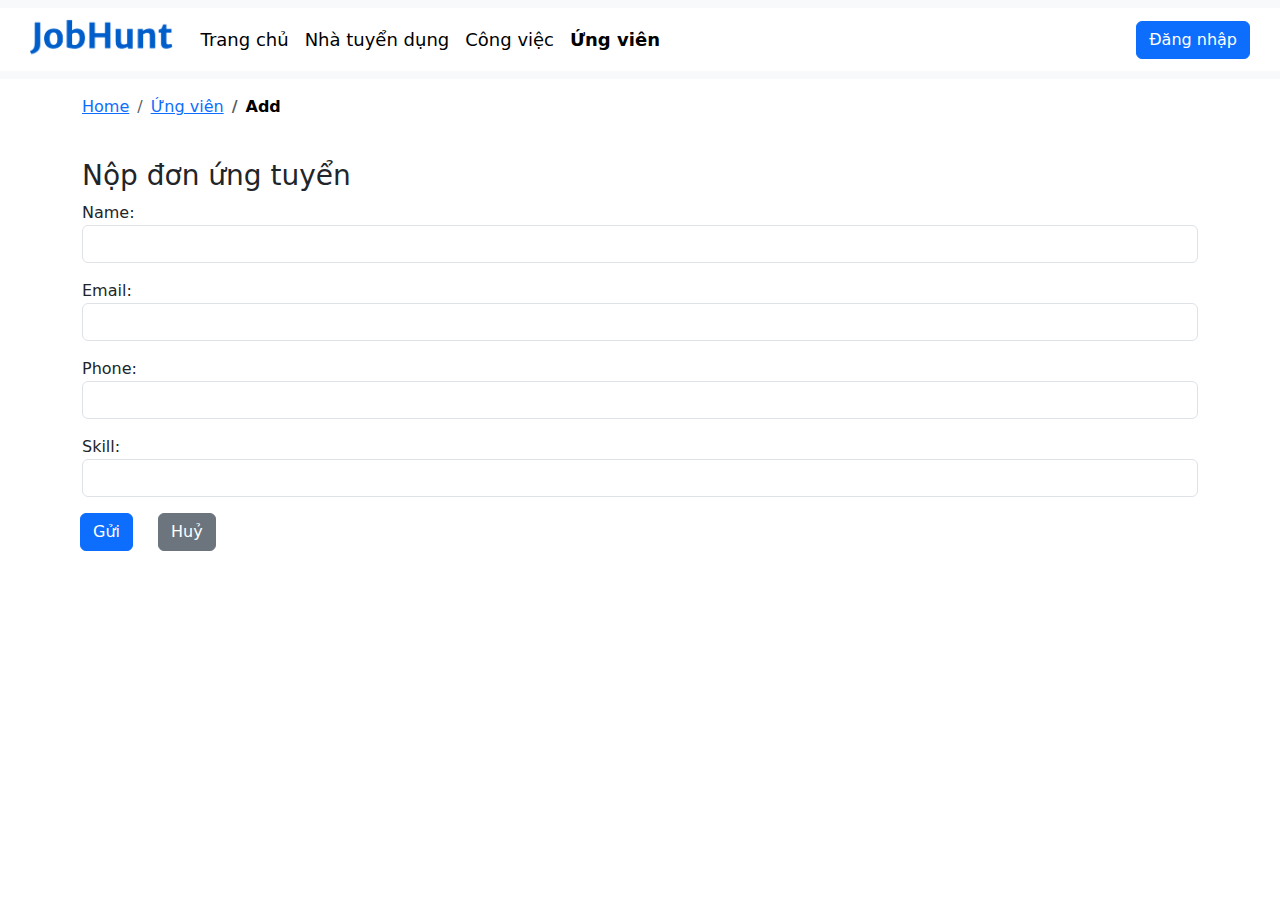
<file: job/apply/index.html>
<!DOCTYPE html>
<html lang="en">
<head>
  <title>Jobhunt</title>
  <meta charset="utf-8">
  <meta name="viewport" content="width=device-width, initial-scale=1">
  <link href="https://cdn.jsdelivr.net/npm/bootstrap@5.1.3/dist/css/bootstrap.min.css" rel="stylesheet">
  <link rel="stylesheet" href="https://cdn.jsdelivr.net/npm/bootstrap-icons@1.5.0/font/bootstrap-icons.css">
  <script src="https://cdn.jsdelivr.net/npm/bootstrap@5.1.3/dist/js/bootstrap.bundle.min.js"></script>
</head>

<link rel = "stylesheet" href = "style.css">

<body>
    <nav class="navbar navbar-expand-sm bg-light">
        <div class="container-fluid menu" id = "menu">
            <ul class="navbar-nav">
                <li class="nav-item">
                    <img src = "../../img/logo.png">
                </li>
                <li class="nav-item">
                <a class="nav-link" href="../../home/index.html">Trang chủ</a>
                </li>
                <li class="nav-item">
                <a class="nav-link" href="../../employers/index.html">Nhà tuyển dụng</a>
                </li>
                <li class="nav-item">
                <a class="nav-link " href="../../job/index.html">Công việc</a>
                </li>
                <li class="nav-item">
                    <a class="nav-link active" href="../../applicants/index.html">Ứng viên</a>
                </li>
                
            </ul>
            <button type="button" class="btn btn-primary nav-item log-in">Đăng nhập</button>

        </div>
    </nav>

    <div class="container-fluid mt-3 employers container">
        <nav aria-label="breadcrumb" style = "margin-bottom: 40px;">
            <ol class="breadcrumb">
              <li class="breadcrumb-item" style = "font-weight: 400; "><a href="../../home/index.html">Home</a></li>
              <li class="breadcrumb-item" style = "font-weight: 400; "><a href="../../applicants/index.html">Ứng viên</a></li>
              <li class="breadcrumb-item active" aria-current="page" style = "font-weight: 600; color: #000">Add</li>
            </ol>
        </nav>

        <p class="h3"> Nộp đơn ứng tuyển</p>

        <form action="">
            <div class="mb-3">
              <label for="email">Name:</label>
              <input class="form-control" placeholder="" name="name">
            </div>
            <div class="mb-3">
                <label for="pwd">Email:</label>
                <input class="form-control" placeholder="" name="website">
              </div>
              <div class="mb-3">
                <label for="pwd">Phone:</label>
                <input class="form-control" placeholder="" name="website">
              </div>
              <div class="mb-3">
                <label for="pwd">Skill:</label>
                <input class="form-control" placeholder="" name="website">
              </div>
              <!-- <div class="mb-3">
                <label for="pwd">Logo:</label>
                <input class="form-control" type="file" id="formFile">
            </div> -->
            <!-- <div class="form-check mb-3">
              <label class="form-check-label">
                <input class="form-check-input" type="checkbox" name="remember"> Remember me
              </label>
            </div> -->
            <!-- <button type="submit" class="btn btn-primary">Submit</button> -->
          </form>

          <div class="container mt-3" style = "margin-left: -14px;">
            <a href = "sent/index.html"><button type="button" class="btn btn-primary" style = "margin-right: 20px;">Gửi</button></a>
            <button type="button" class="btn btn-secondary">Huỷ</button>
          </div>
          
          
    </div>
      

</body>
</html>
</file>
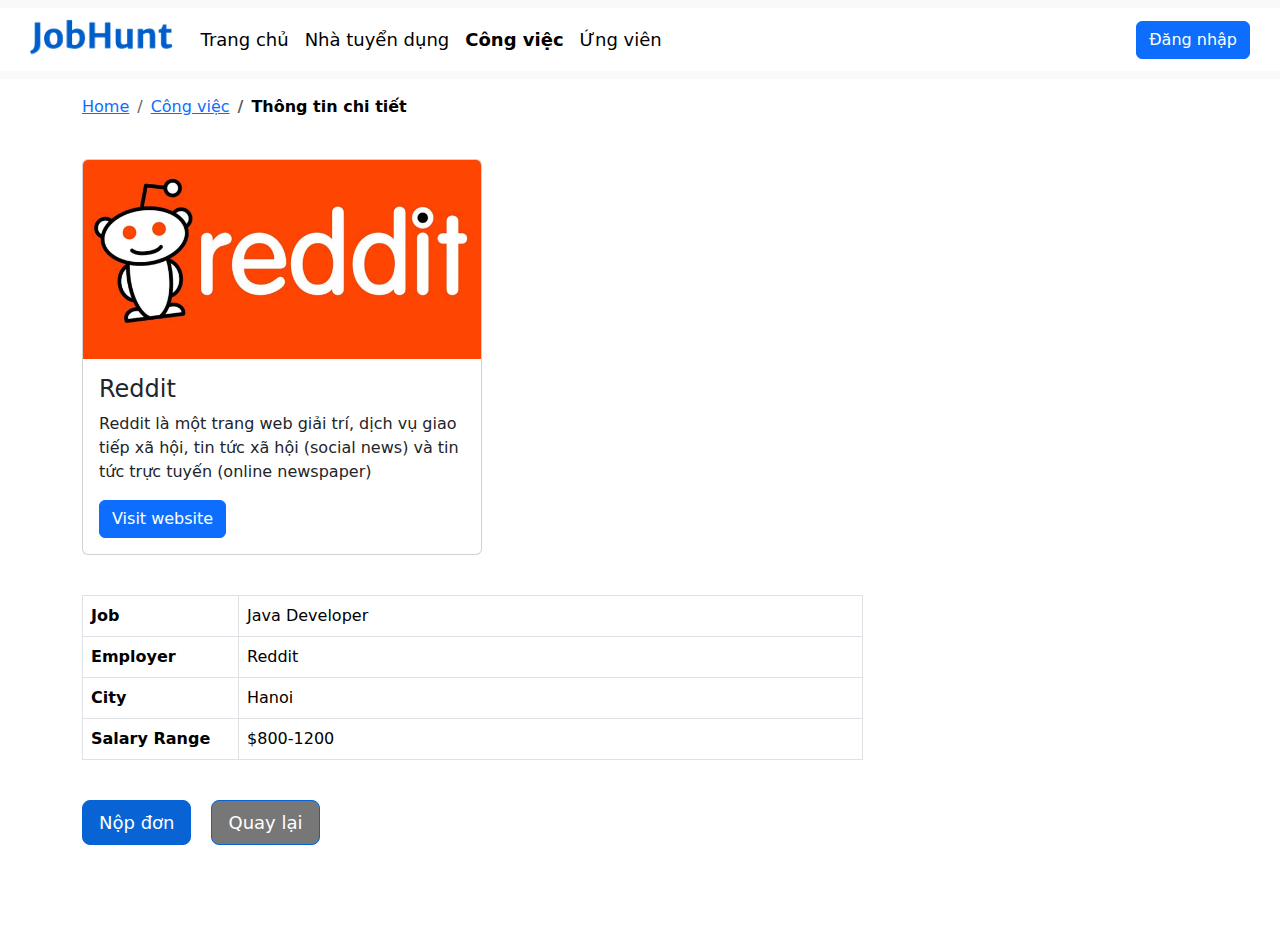
<file: job/detail/index.html>
<!DOCTYPE html>
<html lang="en">
<head>
  <title>Jobhunt</title>
  <meta charset="utf-8">
  <meta name="viewport" content="width=device-width, initial-scale=1">
  <link href="https://cdn.jsdelivr.net/npm/bootstrap@5.1.3/dist/css/bootstrap.min.css" rel="stylesheet">
  <link rel="stylesheet" href="https://cdn.jsdelivr.net/npm/bootstrap-icons@1.5.0/font/bootstrap-icons.css">
  <script src="https://cdn.jsdelivr.net/npm/bootstrap@5.1.3/dist/js/bootstrap.bundle.min.js"></script>
</head>

<link rel = "stylesheet" href = "style.css">

<body>
  <nav class="navbar navbar-expand-sm bg-light">
    <div class="container-fluid menu" id = "menu">
        <ul class="navbar-nav">
            <li class="nav-item">
                <img src = "../../img/logo.png">
            </li>
            <li class="nav-item">
            <a class="nav-link" href="../home/index.html">Trang chủ</a>
            </li>
            <li class="nav-item">
            <a class="nav-link" href="../../employers/index.html">Nhà tuyển dụng</a>
            </li>
            <li class="nav-item">
            <a class="nav-link active" href="#">Công việc</a>
            </li>
            <li class="nav-item">
                <a class="nav-link" href="../../applicants/index.html">Ứng viên</a>
            </li>
            
        </ul>
        <button type="button" class="btn btn-primary nav-item log-in">Đăng nhập</button>

    </div>
</nav>

    <div class="container-fluid mt-3 employers container">
      <nav aria-label="breadcrumb" style = "margin-bottom: 40px;">
        <ol class="breadcrumb">
          <li class="breadcrumb-item" style = "font-weight: 400; "><a href="../../home/index.html">Home</a></li>
          <li class="breadcrumb-item" style = "font-weight: 400; "><a href="../../job/index.html">Công việc</a></li>
          <li class="breadcrumb-item active" aria-current="page" style = "font-weight: 600; color: #000">Thông tin chi tiết</li>
        </ol>
      </nav>

        <div class="card" style="width:400px; margin-bottom: 40px;">
          <img class="card-img-top" src="../../img/reddit.webp" alt="Card image" style="width:100%">
          <div class="card-body">
            <h4 class="card-title">Reddit</h4>
            <p class="card-text">Reddit là một trang web giải trí, dịch vụ giao tiếp xã hội, tin tức xã hội (social news) và tin tức trực tuyến (online newspaper)</p>
            <a href="#" class="btn btn-primary">Visit website</a>
          </div>
        </div>

        <table class="table table-bordered" style = "width: 70%">
          <!-- <thead>
            <tr>
              <th scope="col">#</th>
              <th scope="col">First</th>
              <th scope="col">Last</th>
              <th scope="col">Handle</th>
            </tr>
          </thead> -->
          <tbody>
            <tr>
              <th scope="row" style = "width: 20%">Job</th>
              <td style = "width: 80%">Java Developer</td>           
            </tr>
            <tr>
              <th scope="row">Employer</th>
              <td>Reddit</td>             
            </tr>
            <tr>
              <th scope="row">City</th>
              <td>Hanoi</td>
            </tr>
            <tr>
              <th scope="row">Salary Range</th>
              <td>$800-1200</td>
            </tr>
          </tbody>
        </table>

        <div class = "nav-job" style = "display: flex;">
          <a href="../apply/index.html" class="btn btn-info btn-lg add-job">
            Nộp đơn
          </a>
          <a href="../index.html" class="btn btn-info btn-lg view-job" style = "background-color: rgb(119, 119, 119);">
                        Quay lại
          </a>
        </div>


          
    </div>
      

</body>
</html>
</file>
<file: employers/style.css>
/* a{
    color: #000;
} */
.menu{
    background-color: #fff;
    box-sizing: border-box;
    padding:  10px 30px;
}

.menu img{
    /* width: 100px; */
    height: 40px;
    box-sizing: border-box;
    padding-right: 20px;
}

.log-in{
    float: right;
}

.nav-link {
    color: #000;
    font-size: 18px;
}

.nav-item .active{
    font-weight: 600;
}

.table-title{
    font-weight: 600;
}

.employers-nav{
    display: flex;
    box-sizing: border-box;
    margin: 20px 0px;
    justify-content: space-between;
    align-items: center;
}

.add-employer{
    background-color: #0864d4;
    font-size: 18px;
    color: #fff;
    border-color: #0864d4;
}

.employers-col{
    background-color: #fff;
    border-style: solid;
    border-color: #000;
    border-width: 0.25px;
    align-items: center;
    display: flex;
}

.employers-logo{
    width: 40px;
}

.employers-action span{
    font-size: 16px;
    box-sizing: border-box;
    padding: 0 10px 0 0;
    text-decoration: underline;
    color: #0864d4;
    cursor: pointer;
}

.employers-row{
    height: 80px;
}

.employers-pagination{
    box-sizing: border-box;
    margin-top: 40px;
    margin-bottom: 80px;

}

.employers-name{
    text-decoration: underline;
    color: #0864d4;
}
</file>
<file: home/style.css>
a {
    text-decoration: none;
}
.menu{
    background-color: #fff;
    box-sizing: border-box;
    padding:  10px 30px;
}

.menu img{
    /* width: 100px; */
    height: 40px;
    box-sizing: border-box;
    padding-right: 20px;
}

.log-in{
    float: right;
}

.nav-link {
    color: #000;
    font-size: 18px;
}

.nav-item .active{
    font-weight: 600;
}


.table-title{
    font-weight: 600;
}

.jobs-nav{
    display: flex;
    box-sizing: border-box;
    margin: 20px 0px;
    justify-content: space-between;
    align-items: center;
}

.add-employer{
    background-color: #0864d4;
    font-size: 18px;
    color: #fff;
    border-color: #0864d4;
}


.jobs-col{
    background-color: #fff;
    border-style: solid;
    border-color: #000;
    border-width: 0.25px;
    align-items: center;
    display: flex;
}

.jobs-logo{
    width: 40px;
}

.jobs-action span{
    font-size: 16px;
    box-sizing: border-box;
    padding: 0 10px 0 0;
    text-decoration: underline;
    color: #0864d4;
    cursor: pointer;
}

.jobs-row{
    height: 80px;
}

.jobs-pagination{
    box-sizing: border-box;
    margin-top: 40px;
    margin-bottom: 80px;

}

.intro{
    display: flex;
}

.intro .user-info{
    width: 35%;
}

.intro .user-info .info{
    display: flex;
    width: 100%;
}

.intro .user-info .info .icon{
    width: 25px;
    color: #000;
}

.intro .user-info .info .content{
    width: calc(100% - 20px);
    box-sizing: border-box;
    padding: 0 0 10px 10px;
    font-size: 16px;
}


.intro .job-info{
    width: 65%;
    box-sizing: border-box;
    padding: 0 0 0 60px;
}
</file>
<file: applicants/apply/style.css>
/* a{
    color: #000;
} */
.menu{
    background-color: #fff;
    box-sizing: border-box;
    padding:  10px 30px;
}

.menu img{
    /* width: 100px; */
    height: 40px;
    box-sizing: border-box;
    padding-right: 20px;
}

.log-in{
    float: right;
}

.nav-link {
    color: #000;
    font-size: 18px;
}

.nav-item .active{
    font-weight: 600;
}

.table-title{
    font-weight: 600;
}

.employers-nav{
    display: flex;
    box-sizing: border-box;
    margin: 20px 0px;
    justify-content: space-between;
    align-items: center;
}

.add-employer{
    background-color: #0864d4;
    font-size: 18px;
    color: #fff;
    border-color: #0864d4;
}

.employers-col{
    background-color: #fff;
    border-style: solid;
    border-color: #000;
    border-width: 0.25px;
    align-items: center;
    display: flex;
}

.employers-logo{
    width: 40px;
}

.employers-action span{
    font-size: 16px;
    box-sizing: border-box;
    padding: 0 10px 0 0;
    text-decoration: underline;
    color: #0864d4;
    cursor: pointer;
}

.employers-row{
    height: 80px;
}

.employers-pagination{
    box-sizing: border-box;
    margin-top: 40px;
}
</file>
<file: applicants/detail/style.css>
/* a{
    color: #000;
} */
.menu{
    background-color: #fff;
    box-sizing: border-box;
    padding:  10px 30px;
}

.menu img{
    /* width: 100px; */
    height: 40px;
    box-sizing: border-box;
    padding-right: 20px;
}

.log-in{
    float: right;
}

.nav-link {
    color: #000;
    font-size: 18px;
}

.nav-item .active{
    font-weight: 600;
}

.table-title{
    font-weight: 600;
}

.nav-job{
    display: flex;
    margin: 40px 0 80px 0;
}

.add-job{
    background-color: #0864d4;
    font-size: 18px;
    color: #fff;
    border-color: #0864d4;
    margin-right: 20px;
}

.view-job{
    background-color: #0864d4;
    font-size: 18px;
    color: #fff;
    border-color: #0864d4;
}
</file>
<file: applicants/edit/style.css>
/* a{
    color: #000;
} */
.menu{
    background-color: #fff;
    box-sizing: border-box;
    padding:  10px 30px;
}

.menu img{
    /* width: 100px; */
    height: 40px;
    box-sizing: border-box;
    padding-right: 20px;
}

.log-in{
    float: right;
}

.nav-link {
    color: #000;
    font-size: 18px;
}

.nav-item .active{
    font-weight: 600;
}

.table-title{
    font-weight: 600;
}

.employers-nav{
    display: flex;
    box-sizing: border-box;
    margin: 20px 0px;
    justify-content: space-between;
    align-items: center;
}

.add-employer{
    background-color: #0864d4;
    font-size: 18px;
    color: #fff;
    border-color: #0864d4;
}

.employers-col{
    background-color: #fff;
    border-style: solid;
    border-color: #000;
    border-width: 0.25px;
    align-items: center;
    display: flex;
}

.employers-logo{
    width: 40px;
}

.employers-action span{
    font-size: 16px;
    box-sizing: border-box;
    padding: 0 10px 0 0;
    text-decoration: underline;
    color: #0864d4;
    cursor: pointer;
}

.employers-row{
    height: 80px;
}

.employers-pagination{
    box-sizing: border-box;
    margin-top: 40px;
}
</file>
<file: employers/add/style.css>
/* a{
    color: #000;
} */
.menu{
    background-color: #fff;
    box-sizing: border-box;
    padding:  10px 30px;
}

.menu img{
    /* width: 100px; */
    height: 40px;
    box-sizing: border-box;
    padding-right: 20px;
}

.log-in{
    float: right;
}

.nav-link {
    color: #000;
    font-size: 18px;
}

.nav-item .active{
    font-weight: 600;
}

.table-title{
    font-weight: 600;
}

.employers-nav{
    display: flex;
    box-sizing: border-box;
    margin: 20px 0px;
    justify-content: space-between;
    align-items: center;
}

.add-employer{
    background-color: #0864d4;
    font-size: 18px;
    color: #fff;
    border-color: #0864d4;
}

.employers-col{
    background-color: #fff;
    border-style: solid;
    border-color: #000;
    border-width: 0.25px;
    align-items: center;
    display: flex;
}

.employers-logo{
    width: 40px;
}

.employers-action span{
    font-size: 16px;
    box-sizing: border-box;
    padding: 0 10px 0 0;
    text-decoration: underline;
    color: #0864d4;
    cursor: pointer;
}

.employers-row{
    height: 80px;
}

.employers-pagination{
    box-sizing: border-box;
    margin-top: 40px;
}
</file>
<file: employers/detail/style.css>
/* a{
    color: #000;
} */
.menu{
    background-color: #fff;
    box-sizing: border-box;
    padding:  10px 30px;
}

.menu img{
    /* width: 100px; */
    height: 40px;
    box-sizing: border-box;
    padding-right: 20px;
}

.log-in{
    float: right;
}

.nav-link {
    color: #000;
    font-size: 18px;
}

.nav-item .active{
    font-weight: 600;
}

.table-title{
    font-weight: 600;
}

.nav-job{
    display: flex;
    margin: 40px 0 80px 0;
}

.add-job{
    background-color: #0864d4;
    font-size: 18px;
    color: #fff;
    border-color: #0864d4;
    margin-right: 20px;
}

.view-job{
    background-color: #0864d4;
    font-size: 18px;
    color: #fff;
    border-color: #0864d4;
}
</file>
<file: employers/edit/style.css>
/* a{
    color: #000;
} */
.menu{
    background-color: #fff;
    box-sizing: border-box;
    padding:  10px 30px;
}

.menu img{
    /* width: 100px; */
    height: 40px;
    box-sizing: border-box;
    padding-right: 20px;
}

.log-in{
    float: right;
}

.nav-link {
    color: #000;
    font-size: 18px;
}

.nav-item .active{
    font-weight: 600;
}

.table-title{
    font-weight: 600;
}

.employers-nav{
    display: flex;
    box-sizing: border-box;
    margin: 20px 0px;
    justify-content: space-between;
    align-items: center;
}

.add-employer{
    background-color: #0864d4;
    font-size: 18px;
    color: #fff;
    border-color: #0864d4;
}

.employers-col{
    background-color: #fff;
    border-style: solid;
    border-color: #000;
    border-width: 0.25px;
    align-items: center;
    display: flex;
}

.employers-logo{
    width: 40px;
}

.employers-action span{
    font-size: 16px;
    box-sizing: border-box;
    padding: 0 10px 0 0;
    text-decoration: underline;
    color: #0864d4;
    cursor: pointer;
}

.employers-row{
    height: 80px;
}

.employers-pagination{
    box-sizing: border-box;
    margin-top: 40px;
}
</file>
<file: job/apply/style.css>
/* a{
    color: #000;
} */
.menu{
    background-color: #fff;
    box-sizing: border-box;
    padding:  10px 30px;
}

.menu img{
    /* width: 100px; */
    height: 40px;
    box-sizing: border-box;
    padding-right: 20px;
}

.log-in{
    float: right;
}

.nav-link {
    color: #000;
    font-size: 18px;
}

.nav-item .active{
    font-weight: 600;
}

.table-title{
    font-weight: 600;
}

.employers-nav{
    display: flex;
    box-sizing: border-box;
    margin: 20px 0px;
    justify-content: space-between;
    align-items: center;
}

.add-employer{
    background-color: #0864d4;
    font-size: 18px;
    color: #fff;
    border-color: #0864d4;
}

.employers-col{
    background-color: #fff;
    border-style: solid;
    border-color: #000;
    border-width: 0.25px;
    align-items: center;
    display: flex;
}

.employers-logo{
    width: 40px;
}

.employers-action span{
    font-size: 16px;
    box-sizing: border-box;
    padding: 0 10px 0 0;
    text-decoration: underline;
    color: #0864d4;
    cursor: pointer;
}

.employers-row{
    height: 80px;
}

.employers-pagination{
    box-sizing: border-box;
    margin-top: 40px;
}
</file>
<file: job/detail/style.css>
/* a{
    color: #000;
} */
.menu{
    background-color: #fff;
    box-sizing: border-box;
    padding:  10px 30px;
}

.menu img{
    /* width: 100px; */
    height: 40px;
    box-sizing: border-box;
    padding-right: 20px;
}

.log-in{
    float: right;
}

.nav-link {
    color: #000;
    font-size: 18px;
}

.nav-item .active{
    font-weight: 600;
}

.table-title{
    font-weight: 600;
}

.nav-job{
    display: flex;
    margin: 40px 0 80px 0;
}

.add-job{
    background-color: #0864d4;
    font-size: 18px;
    color: #fff;
    border-color: #0864d4;
    margin-right: 20px;
}

.view-job{
    background-color: #0864d4;
    font-size: 18px;
    color: #fff;
    border-color: #0864d4;
}
</file>
